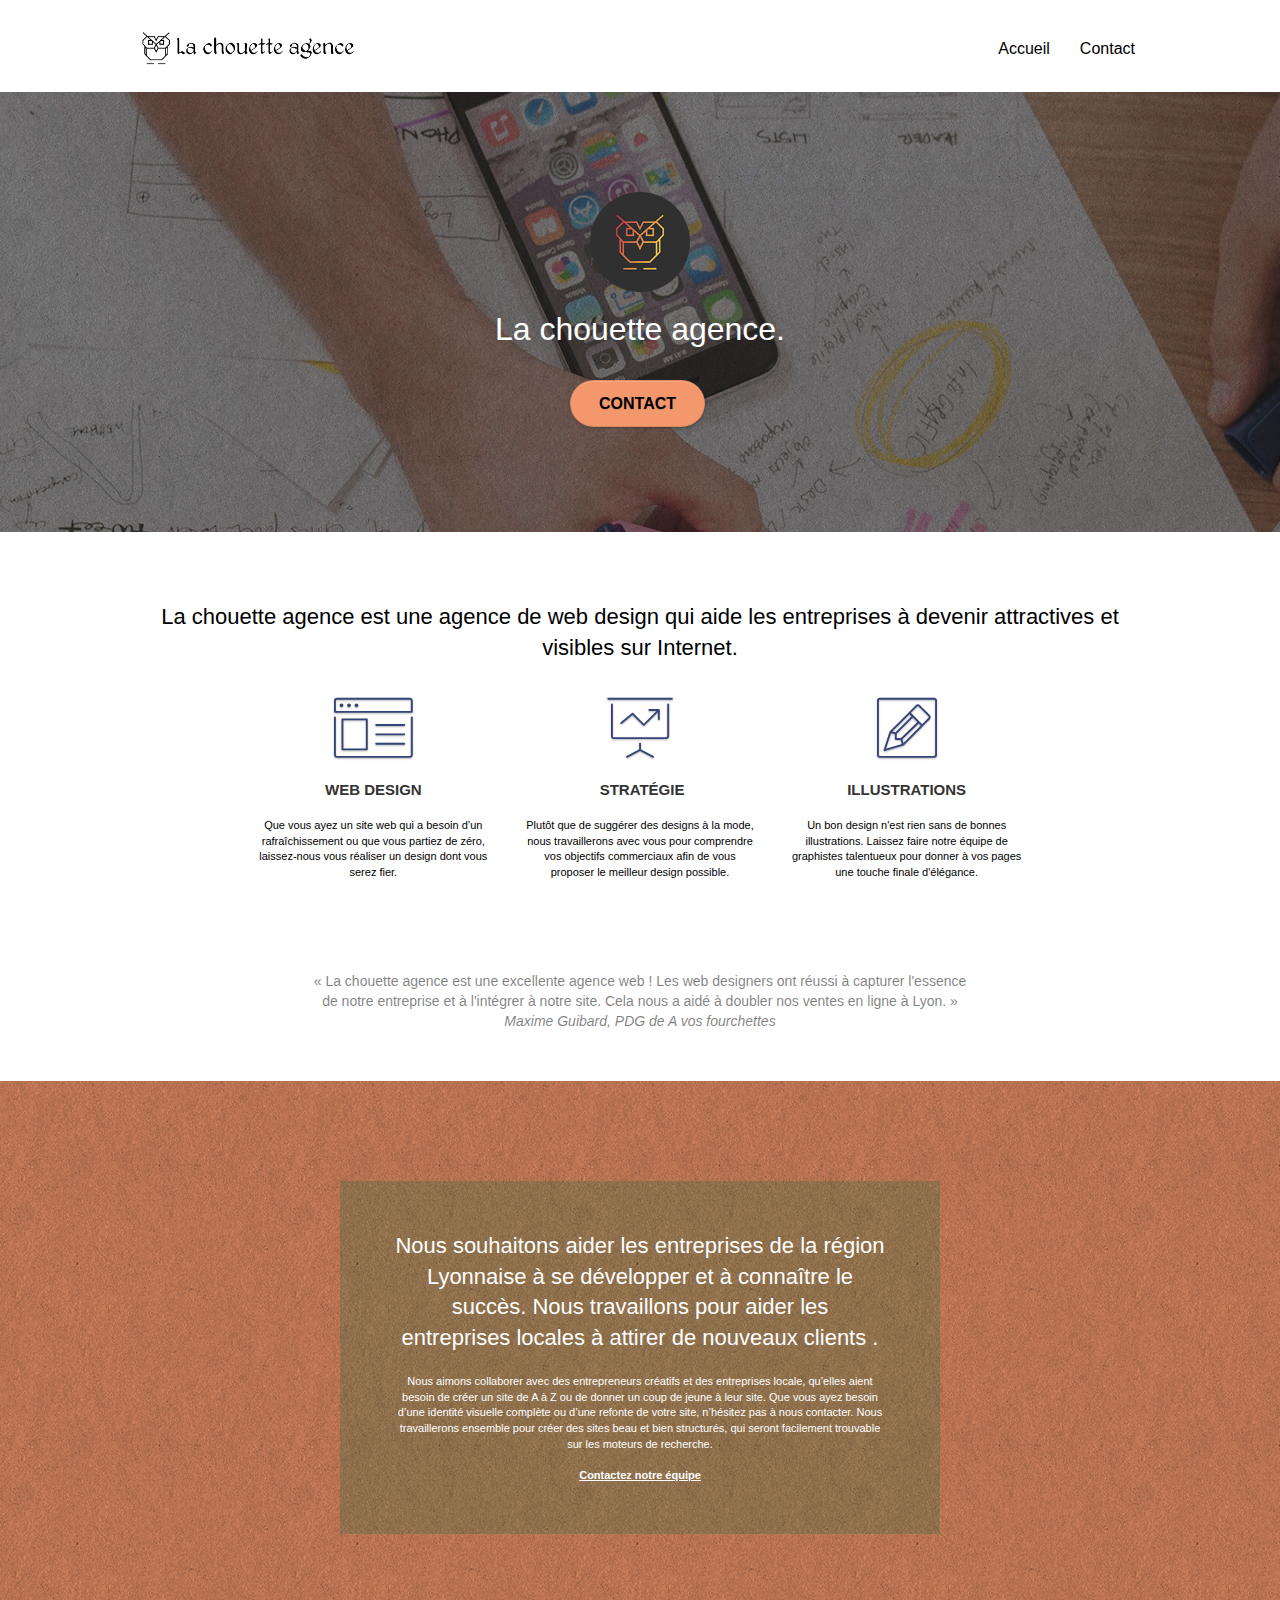
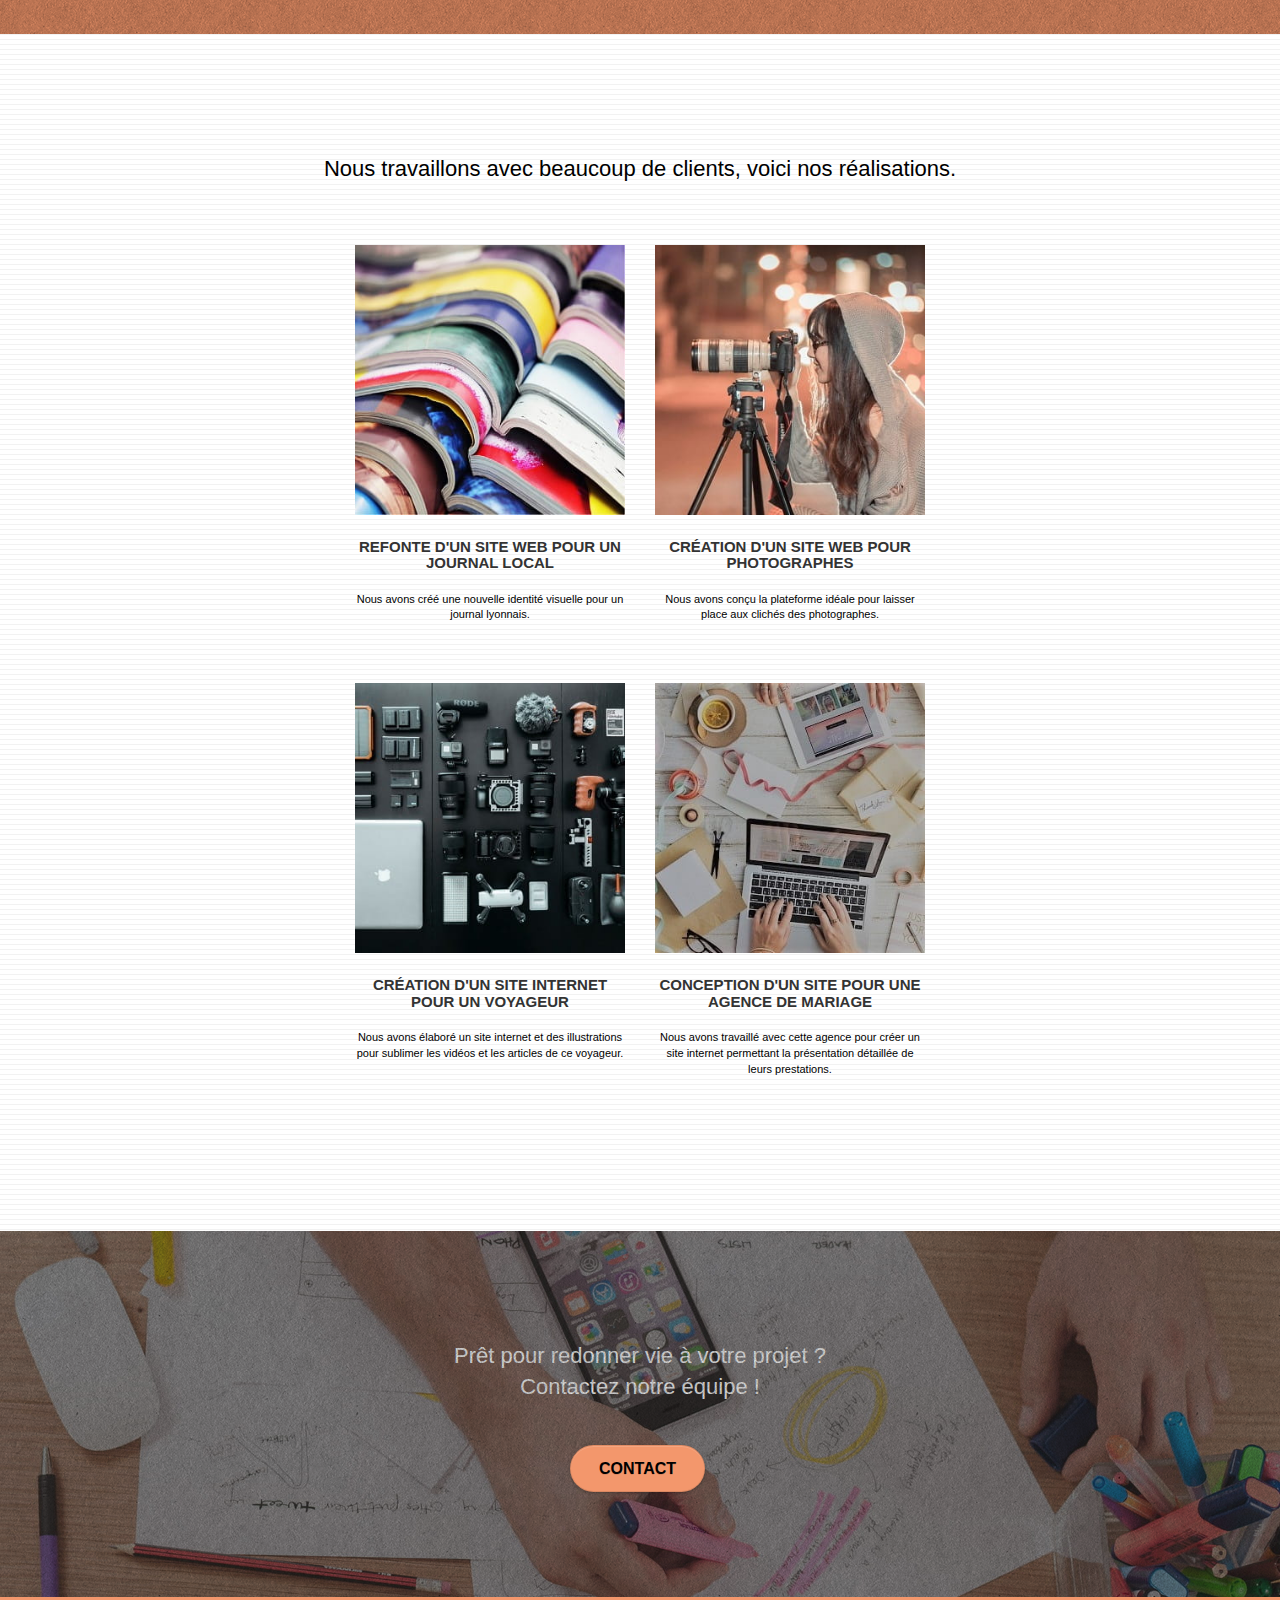
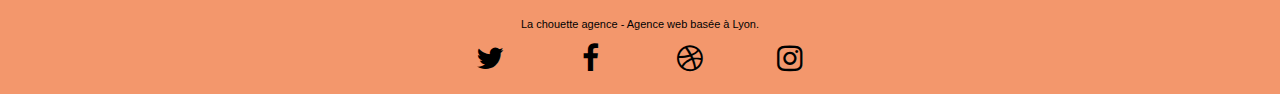
<file: index.html>
<!doctype html>
<html lang="fr">
<head>
    <meta charset="utf-8">
    <meta name="description" content="La chouette agence est une agence web design, basée à Lyon, qui aide les entreprises à devenir attractives et visibles sur Internet.">
    <meta name="viewport" content="width=device-width, initial-scale=1.0, viewport-fit=cover">
    <link rel="shortcut icon" type="image/png" href="favicon.jpg">
    
	<link rel="stylesheet" type="text/css" href="./css/bootstrap.css">
	<link rel="stylesheet" href="https://cdnjs.cloudflare.com/ajax/libs/font-awesome/4.7.0/css/font-awesome.min.css">
	<link rel="stylesheet" type="text/css" href="./css/et-line.css">
	<link rel="stylesheet" type="text/css" href="style.css"> 
	
	<script src="https://cdnjs.cloudflare.com/ajax/libs/jquery/2.1.0/jquery.min.js" integrity="sha512-qp27nuUylUgwBZJHsmm3W7klwuM5gke4prTvPok3X5zi50y3Mo8cgpeXegWWrdfuXyF2UdLWK/WCb5Mv7CKHcA==" crossorigin="anonymous" referrerpolicy="no-referrer"></script>
	<script src="https://maxcdn.bootstrapcdn.com/bootstrap/3.3.5/js/bootstrap.min.js"></script>
	<script src="./js/blocs-min.js" defer></script>

    <title>La chouette agence</title>

    
<!-- Analytics -->
 
<!-- Analytics END -->
    
</head>
<body>
<!-- Principal conteneur -->
<div class="page-container">
    
<!-- bloc-0 -->
<header class="bloc bgc-white l-bloc " id="bloc-0" role="banner">
	<div class="container bloc-sm">
		<nav class="navbar row" role="navigation">
			<div class="navbar-header">
				<a class="navbar-brand" href="index.html"><img src="img/la-chouette-agence.png" alt="logo la Chouette entreprise webdesign Lyon" height="40" /></a>
				<button id="nav-toggle" type="button" class="ui-navbar-toggle navbar-toggle" data-toggle="collapse" data-target=".navbar-1">
					<span class="sr-only">Toggle navigation</span><span class="icon-bar"></span><span class="icon-bar"></span><span class="icon-bar"></span>
				</button>
			</div>
			<div class="collapse navbar-collapse navbar-1 special-dropdown-nav">
				<ul class="site-navigation nav navbar-nav">
					<li aria-current="page">
						<a href="index.html">Accueil</a>
					</li>
					<li>
						<a href="page2.html">Contact</a>
					</li>
				</ul>
			</div>
		</nav>
	</div>
</header>
<!-- bloc-0 END -->

<main role="main">
<!-- bloc-1-presentation -->
<section role="region" aria-label="presentation" class="bloc bgc-dark-slate-blue bg-banniere d-bloc bg-t-edge bloc-bg-texture texture-paper b-parallax" id="bloc-1-hero">
	<div class="container bloc-lg">
		<div class="row tight-width-whitespace">
			<div class="col-sm-12">
				<img src="img/logo.png" class="center-block image-resize-mode" width="100" alt="logo la Chouette agence webdesign Lyon" />
				<h1 class="text-center hero-bloc-text white ">
					La chouette agence.
				</h1>
				<div class="text-center">
					<a href="page2.html" role="button" class="btn btn-lg btn-clean btn-rd cta-hero btn-atomic-tangerine" id="cta-hero">Contact</a>
				</div>
			</div>
		</div>
	</div>
</section>
<!-- bloc-1-presentation END -->

<!-- bloc-2-services -->
<section role="region" aria-label="services" class="bloc bgc-white l-bloc" id="bloc-2-services">
	<div class="container bloc-md">
		<div class="row">
			<div class="col-sm-12 text-center">
				<h2>La chouette agence est une agence de web design qui aide les entreprises à devenir attractives et visibles sur Internet.</h2>
			</div>
		</div>
		<div class="row voffset-lg med-width-whitespace">
			<article class="col-sm-4">
				<div class="text-center">
					<span class="et-icon-browser sm-shadow icon-dark-slate-blue icons icon-lg"></span>
				</div>
				<h3 class="mg-md text-center">
					Web design
				</h3>
				<p class="text-center ">
					Que vous ayez un site web qui a besoin d&rsquo;un rafraîchissement ou que vous partiez de zéro, laissez-nous vous réaliser un design dont vous serez fier.
				</p>
			</article>
			<article class="col-sm-4">
				<div class="text-center">
					<span class="et-icon-presentation sm-shadow icon-dark-slate-blue icons icon-lg"></span>
				</div>
				<h3 class="mg-md text-center">
					&nbsp;Stratégie
				</h3>
				<p class="text-center ">
					Plutôt que de suggérer des designs à la mode, nous travaillerons avec vous pour comprendre vos objectifs commerciaux afin de vous proposer le meilleur design possible.<br>
				</p>
			</article>
			<article class="col-sm-4">
				<div class="text-center">
					<span class="et-icon-edit sm-shadow icon-dark-slate-blue icons icon-lg"></span>
				</div>
				<h3 class="mg-md text-center">
					Illustrations
				</h3>
				<p class="text-center ">
					Un bon design n'est rien sans de bonnes illustrations. Laissez faire notre équipe de graphistes talentueux pour donner à vos pages une touche finale d'élégance.
				</p>
			</article>
		</div>
		<div class="row voffset-lg voffset">
			<div class="col-xs-12 col-md-8 col-md-offset-2 text-center">
				<q>
					La chouette agence est une excellente agence web ! Les web designers ont réussi à capturer l'essence 
					de notre entreprise et à l'intégrer à notre site. Cela nous a aidé à doubler nos ventes en ligne à Lyon.
				</q>
				<cite>Maxime Guibard, PDG de A vos fourchettes</cite>
			</div>
		</div>
	</div>
</section>
<!-- bloc-2-services END -->

<!-- bloc-3-what-i-do -->
<section role="region" aria-label="activités" class="bloc tc-white bgc-atomic-tangerine bg-presentation d-bloc bloc-bg-texture texture-paper b-parallax" id="bloc-3-what-i-do"> <!--div remplacé par section-->
	<div class="container bloc-lg">
		<div class="row tight-width-whitespace black-background">
			<div class="col-sm-12">
				<h2 class="mg-md text-center white">
					Nous souhaitons aider les entreprises de la région Lyonnaise à se développer et à connaître le succès. Nous travaillons pour aider les entreprises locales à attirer de nouveaux clients .<br>
				</h2>
				<p class="text-center white">
					Nous aimons collaborer avec des entrepreneurs créatifs et des entreprises locale, qu’elles aient besoin de créer un site de A à Z ou de donner un coup de jeune à leur site. Que vous ayez besoin d’une identité visuelle complète ou d’une refonte de votre site, n’hésitez pas à nous contacter. Nous travaillerons ensemble pour créer des sites beau et bien structurés, qui seront facilement trouvable sur les moteurs de recherche. <br><br><a class="white bold-link" href="page2.html">Contactez notre équipe</a><br>
				</p>
			</div>
		</div>
	</div>
</section>
<!-- bloc-3-what-i-do END -->

<!-- bloc-4-portfolio -->
<section role="region" aria-label="portfolio" class="bloc bgc-white bg-lines-h2-bg bg-repeat l-bloc" id="bloc-4-portfolio"> <!--div remplacé par section-->
	<div class="container bloc-lg">
		<div class="row">
			<div class="col-sm-12 text-center">
				<h2>Nous travaillons avec beaucoup de clients, voici nos réalisations.</h2>
			</div>
		</div>
		<div class="row tight-width-whitespace portfolio-row">
			<article class="col-sm-6">
				<a href="#" data-lightbox="img/1.jpg" data-gallery-id="gallery-1" data-caption="Refonte d'un site web pour un journal local" data-frame="snapshot-lb"><img src="img/1.jpg" alt="refonte site web journal" class="img-responsive portfolio-thumb" /></a>
				<h3 class="mg-md text-center">
					Refonte d'un site web pour un journal local
				</h3>
				<p class="text-center">
					Nous avons créé une nouvelle identité visuelle pour un journal lyonnais.
				</p>
			</article>
			<article class="col-sm-6">
				<a href="#" data-lightbox="img/2.jpg" data-gallery-id="gallery-1" data-caption="Création d'un site web pour photographes" data-frame="snapshot-lb"><img src="img/2.jpg" class="img-responsive portfolio-thumb" alt="Création site web pour photographes" /></a>
				<h3 class="mg-md text-center">
					Création d'un site web pour photographes
				</h3>
				<p class="text-center">
					Nous avons conçu la plateforme idéale pour laisser place aux clichés des photographes.
				</p>
			</article>
		</div>
		<div class="row tight-width-whitespace portfolio-row">
			<article class="col-sm-6">
				<a href="#" data-lightbox="img/3.jpg" data-gallery-id="gallery-1" data-caption="Création d'un site internet pour un voyageur" data-frame="snapshot-lb"><img src="img/3.jpg" class="img-responsive portfolio-thumb" alt="Création site web pour voyageur"/></a>
				<h3 class="mg-md text-center">
					Création d'un site internet pour un voyageur
				</h3>
				<p class="text-center">
					Nous avons élaboré un site internet et des illustrations pour sublimer les vidéos et les articles de ce voyageur.
				</p>
			</article>
			<article class="col-sm-6">
				<a href="#" data-lightbox="img/4.jpg" data-gallery-id="gallery-1" data-caption="Conception d'un site pour une agence de mariage" data-frame="snapshot-lb"><img src="img/4.jpg" class="img-responsive portfolio-thumb" alt="Création site web pour agence de mariage" /></a>
				<h3 class="mg-md text-center">
					Conception d'un site pour une agence de mariage
				</h3>
				<p class="text-center">
					Nous avons travaillé avec cette agence pour créer un site internet permettant la présentation détaillée de leurs prestations.
				</p>
			</article>
		</div>
	</div>
</section>
<!-- bloc-4-portfolio END -->

<!-- bloc-5-cta -->
<section role="region" aria-label="contact" class="bloc bgc-dark-slate-blue bg-banniere d-bloc bloc-bg-texture texture-paper" id="bloc-5-cta">
	<div class="container bloc-lg">
		<div class="row">
			<h2 class="mg-md text-center white">
				Prêt pour redonner vie à votre projet ?<br>Contactez notre équipe !
			</h2>
			<div class="col-sm-12 text-center">
				<a href="page2.html" role=button class="btn btn-atomic-tangerine btn-clean btn-rd btn-lg cta-hero">Contact</a>
			</div>
		</div>
	</div>
</section>
<!-- bloc-5-cta END -->
</main>
<!-- Footer - bloc-8 -->
<footer role="contentinfo" class="bloc bgc-atomic-tangerine d-bloc" id="bloc-8">
	<div class="container bloc-sm">
		<div class="row">
			<div class="col-sm-12">
				<p class="text-center tc-white">
					La chouette agence - Agence web basée à Lyon.<br>
				</p>
				<div class="row row-no-gutters social">
					<div class="col-sm-3">
						<div class="text-center">
							<a class="social" href="https://twitter.com/"><span class="sr-only">Twitter</span><span class="fa fa-twitter icon-md"></span></a>
						</div>
					</div>
					<div class="col-sm-3">
						<div class="text-center">
							<a class="social" href="https://www.facebook.com/"><span class="fa fa-facebook icon-md"></span></a>
						</div>
					</div>
					<div class="col-sm-3">
						<div class="text-center">
							<a class="social" href="https://dribbble.com/"><span class="fa fa-dribbble icon-md"></span></a>
						</div>
					</div>
					<div class="col-sm-3">
						<div class="text-center">
							<a class="social" href="https://www.instagram.com/"><span class="fa fa-instagram icon-md"></span></a>
						</div>
					</div>
				</div>
			</div>
		</div>
	</div>
</footer>
<!-- Footer - bloc-8 END -->

</div>
<!-- Principal conteneur END -->
    

</body>
</html>
</file>
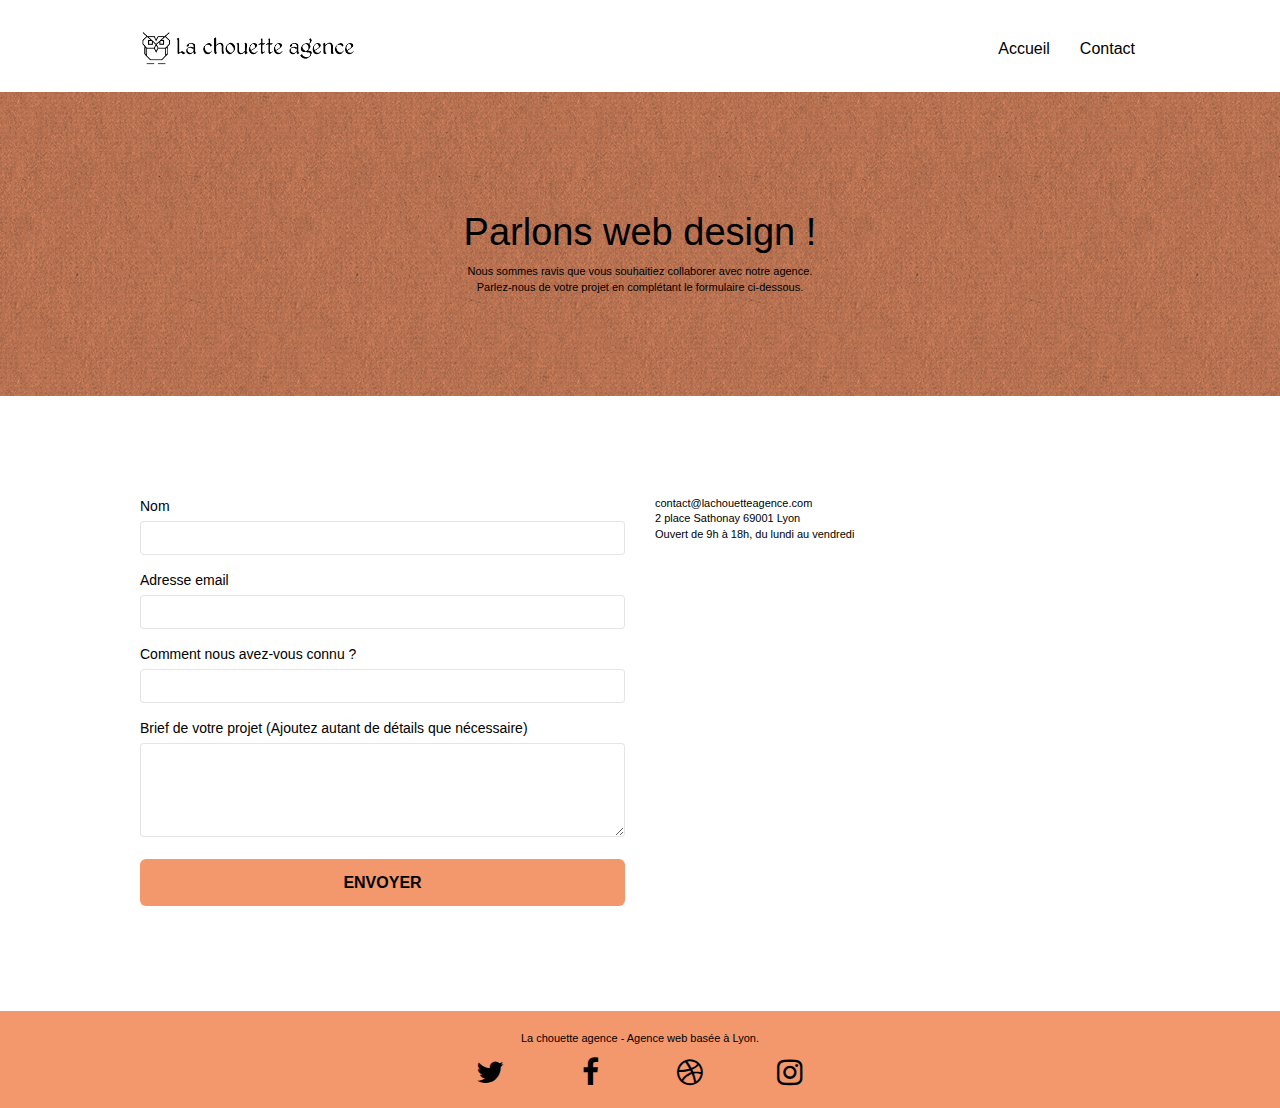
<file: page2.html>
<!doctype html>
<html lang="fr">
<head>
    <meta charset="utf-8">
    <meta name="description" content="La chouette agence est une agence web design, basée à Lyon, qui aide les entreprises à devenir attractives et visibles sur Internet."> <!--ajout description contenu-->
    <meta name="viewport" content="width=device-width, initial-scale=1.0, viewport-fit=cover">
    <link rel="shortcut icon" type="image/png" href="favicon.jpg">
    
	<link rel="stylesheet" href="https://maxcdn.bootstrapcdn.com/bootstrap/3.3.5/css/bootstrap.min.css">
	<link rel="stylesheet" href="https://cdnjs.cloudflare.com/ajax/libs/font-awesome/4.7.0/css/font-awesome.min.css">
	<link rel="stylesheet" type="text/css" href="style.css">
    

	<script src="https://cdnjs.cloudflare.com/ajax/libs/jquery/2.1.0/jquery.min.js" integrity="sha512-qp27nuUylUgwBZJHsmm3W7klwuM5gke4prTvPok3X5zi50y3Mo8cgpeXegWWrdfuXyF2UdLWK/WCb5Mv7CKHcA==" crossorigin="anonymous" referrerpolicy="no-referrer"></script>
	<script src="https://maxcdn.bootstrapcdn.com/bootstrap/3.3.5/js/bootstrap.min.js"></script>
	<script src="./js/blocs-min.js" defer></script>
	<script src="./js/jqBootstrapValidation-min.js" defer></script>
	<script src="./js/formHandler-min.js" defer></script>
    <title>Contact</title>

    
<!-- Analytics -->
 
<!-- Analytics END -->
    
</head>
<body>
<!-- Principal conteneur -->
<div class="page-container">
    
<!-- bloc-0 -->
<header role="banner" class="bloc bgc-white l-bloc " id="bloc-0">
	<div class="container bloc-sm">
		<nav role="navigation" class="navbar row">
			<div class="navbar-header">
				<a class="navbar-brand" href="index.html"><img src="img/la-chouette-agence.png" alt="logo la Chouette agence webdesign Lyon" height="40" /></a> <!--modif alt-->
				<button id="nav-toggle" type="button" class="ui-navbar-toggle navbar-toggle" data-toggle="collapse" data-target=".navbar-1">
					<span class="sr-only">Toggle navigation</span><span class="icon-bar"></span><span class="icon-bar"></span><span class="icon-bar"></span>
				</button>
			</div>
			<div class="collapse navbar-collapse navbar-1 special-dropdown-nav">
				<ul class="site-navigation nav navbar-nav">
					<li>
						<a href="index.html">Accueil</a>
					</li>
					<li aria-current="page">
						<a href="page2.html">Contact</a>
					</li>
				</ul>
			</div>
		</nav>
	</div>
</header>
<!-- bloc-0 END -->

<main role="main">
<!-- bloc-6 -->
<section role="region" aria-label="presentation" class="bloc bg-dots-bg bg-repeat bgc-atomic-tangerine d-bloc bloc-bg-texture texture-paper" id="bloc-6">
	<div class="container bloc-lg">
		<div class="row">
			<div class="col-sm-12">
				<h1 class="text-center hero-bloc-text tc-white">
					Parlons web design !
				</h1>
				<p class="text-center mg-lg tc-hite tight-width-whitespace">
					Nous sommes ravis que vous souhaitiez collaborer avec notre agence.<br>
					Parlez-nous de votre projet en complétant le formulaire ci-dessous.
				</p>
			</div>
		</div>
	</div>
</section>
<!-- bloc-6 END -->

<!-- bloc-7 -->
<section role="region" aria-label="formulaire de contact" class="bloc bgc-white l-bloc" id="bloc-7">
	<div class="container bloc-lg">
		<div class="row">
			<div class="col-sm-6">
				<form id="form_1" novalidate>
					<div class="form-group">
						<label for="name">
							Nom
						</label>
						<input id="name" class="form-control" required />
					</div>
					<div class="form-group">
						<label for="email">
							Adresse email
						</label>
						<input id="email" class="form-control" type="email" required />
					</div>
					<div class="form-group">
						<label for="input_504">
							Comment nous avez-vous connu ?
						</label>
						<input class="form-control" type="email" required id="input_504" />
					</div>
					<div class="form-group">
						<label for="message">
							Brief de votre projet (Ajoutez autant de détails que nécessaire)<br>
						</label><textarea id="message" class="form-control" rows="4" cols="50" required></textarea>
					</div> 
					<button class="bloc-button btn btn-lg btn-block cta-hero btn-atomic-tangerine" type="submit">
						Envoyer
					</button>
				</form>
			</div>
			<div class="col-sm-6">
				<p>
					<a href="mailto:contact@lachouetteagence.com">contact@lachouetteagence.com</a><br>2 place Sathonay 69001 Lyon<br>Ouvert de 9h à 18h, du lundi au vendredi<br>
				</p>
			</div>
		</div>
	</div>
</section>
<!-- bloc-7 END -->

<!-- ScrollToTop Button -->
<a class="bloc-button btn btn-d scrollToTop" onclick="scrollToTarget('1')"><span class="fa fa-chevron-up"></span></a>
<!-- ScrollToTop Button END-->
</main>

<!-- Footer - bloc-8 -->
<footer role="contentinfo" class="bloc bgc-atomic-tangerine d-bloc" id="bloc-8">
	<div class="container bloc-sm">
		<div class="row">
			<div class="col-sm-12">
				<p class="text-center tc-white">
					La chouette agence - Agence web basée à Lyon.<br>
				</p>
				<div class="row row-no-gutters social">
					<div class="col-sm-3">
						<div class="text-center">
							<a class="social" href="https://twitter.com/"><span class="fa fa-twitter icon-md"></span></a>
						</div>
					</div>
					<div class="col-sm-3">
						<div class="text-center">
							<a class="social" href="https://www.facebook.com/"><span class="fa fa-facebook icon-md"></span></a>
						</div>
					</div>
					<div class="col-sm-3">
						<div class="text-center">
							<a class="social" href="https://dribbble.com/"><span class="fa fa-dribbble icon-md"></span></a>
						</div>
					</div>
					<div class="col-sm-3">
						<div class="text-center">
							<a class="social" href="https://www.instagram.com/"><span class="fa fa-instagram icon-md"></span></a>
						</div>
					</div>
				</div>
			</div>
		</div>
	</div>
</footer>
<!-- Footer - bloc-8 END -->

</div>
<!-- Principal conteneur END -->
    

</body>
</html>
</file>
<file: css/et-line.css>
@font-face {
    font-family: et-line;
    src: url(../fonts/et-line.eot);
    src: url(../fonts/et-line.eot?#iefix) format('embedded-opentype'), url(../fonts/et-line.woff) format('woff'), url(../fonts/et-line.ttf) format('truetype'), url(../fonts/et-line.svg#et-line) format('svg');
    font-weight: 400;
    font-style: normal
}

.et-icon-adjustments,
.et-icon-alarmclock,
.et-icon-anchor,
.et-icon-aperture,
.et-icon-attachment,
.et-icon-bargraph,
.et-icon-basket,
.et-icon-beaker,
.et-icon-bike,
.et-icon-book-open,
.et-icon-briefcase,
.et-icon-browser,
.et-icon-calendar,
.et-icon-camera,
.et-icon-caution,
.et-icon-chat,
.et-icon-circle-compass,
.et-icon-clipboard,
.et-icon-clock,
.et-icon-cloud,
.et-icon-compass,
.et-icon-desktop,
.et-icon-dial,
.et-icon-document,
.et-icon-documents,
.et-icon-download,
.et-icon-dribbble,
.et-icon-edit,
.et-icon-envelope,
.et-icon-expand,
.et-icon-facebook,
.et-icon-flag,
.et-icon-focus,
.et-icon-gears,
.et-icon-genius,
.et-icon-gift,
.et-icon-global,
.et-icon-globe,
.et-icon-googleplus,
.et-icon-grid,
.et-icon-happy,
.et-icon-hazardous,
.et-icon-heart,
.et-icon-hotairballoon,
.et-icon-hourglass,
.et-icon-key,
.et-icon-laptop,
.et-icon-layers,
.et-icon-lifesaver,
.et-icon-lightbulb,
.et-icon-linegraph,
.et-icon-linkedin,
.et-icon-lock,
.et-icon-magnifying-glass,
.et-icon-map,
.et-icon-map-pin,
.et-icon-megaphone,
.et-icon-mic,
.et-icon-mobile,
.et-icon-newspaper,
.et-icon-notebook,
.et-icon-paintbrush,
.et-icon-paperclip,
.et-icon-pencil,
.et-icon-phone,
.et-icon-picture,
.et-icon-pictures,
.et-icon-piechart,
.et-icon-presentation,
.et-icon-pricetags,
.et-icon-printer,
.et-icon-profile-female,
.et-icon-profile-male,
.et-icon-puzzle,
.et-icon-quote,
.et-icon-recycle,
.et-icon-refresh,
.et-icon-ribbon,
.et-icon-rss,
.et-icon-sad,
.et-icon-scissors,
.et-icon-scope,
.et-icon-search,
.et-icon-shield,
.et-icon-speedometer,
.et-icon-strategy,
.et-icon-streetsign,
.et-icon-tablet,
.et-icon-target,
.et-icon-telescope,
.et-icon-toolbox,
.et-icon-tools,
.et-icon-tools-2,
.et-icon-trophy,
.et-icon-tumblr,
.et-icon-twitter,
.et-icon-upload,
.et-icon-video,
.et-icon-wallet,
.et-icon-wine {
    font-family: et-line;
    speak: none;
    font-style: normal;
    font-weight: 400;
    font-variant: normal;
    text-transform: none;
    line-height: 1;
    -webkit-font-smoothing: antialiased;
    -moz-osx-font-smoothing: grayscale;
    display: inline-block
}

.et-icon-mobile:before {
    content: "\e000"
}

.et-icon-laptop:before {
    content: "\e001"
}

.et-icon-desktop:before {
    content: "\e002"
}

.et-icon-tablet:before {
    content: "\e003"
}

.et-icon-phone:before {
    content: "\e004"
}

.et-icon-document:before {
    content: "\e005"
}

.et-icon-documents:before {
    content: "\e006"
}

.et-icon-search:before {
    content: "\e007"
}

.et-icon-clipboard:before {
    content: "\e008"
}

.et-icon-newspaper:before {
    content: "\e009"
}

.et-icon-notebook:before {
    content: "\e00a"
}

.et-icon-book-open:before {
    content: "\e00b"
}

.et-icon-browser:before {
    content: "\e00c"
}

.et-icon-calendar:before {
    content: "\e00d"
}

.et-icon-presentation:before {
    content: "\e00e"
}

.et-icon-picture:before {
    content: "\e00f"
}

.et-icon-pictures:before {
    content: "\e010"
}

.et-icon-video:before {
    content: "\e011"
}

.et-icon-camera:before {
    content: "\e012"
}

.et-icon-printer:before {
    content: "\e013"
}

.et-icon-toolbox:before {
    content: "\e014"
}

.et-icon-briefcase:before {
    content: "\e015"
}

.et-icon-wallet:before {
    content: "\e016"
}

.et-icon-gift:before {
    content: "\e017"
}

.et-icon-bargraph:before {
    content: "\e018"
}

.et-icon-grid:before {
    content: "\e019"
}

.et-icon-expand:before {
    content: "\e01a"
}

.et-icon-focus:before {
    content: "\e01b"
}

.et-icon-edit:before {
    content: "\e01c"
}

.et-icon-adjustments:before {
    content: "\e01d"
}

.et-icon-ribbon:before {
    content: "\e01e"
}

.et-icon-hourglass:before {
    content: "\e01f"
}

.et-icon-lock:before {
    content: "\e020"
}

.et-icon-megaphone:before {
    content: "\e021"
}

.et-icon-shield:before {
    content: "\e022"
}

.et-icon-trophy:before {
    content: "\e023"
}

.et-icon-flag:before {
    content: "\e024"
}

.et-icon-map:before {
    content: "\e025"
}

.et-icon-puzzle:before {
    content: "\e026"
}

.et-icon-basket:before {
    content: "\e027"
}

.et-icon-envelope:before {
    content: "\e028"
}

.et-icon-streetsign:before {
    content: "\e029"
}

.et-icon-telescope:before {
    content: "\e02a"
}

.et-icon-gears:before {
    content: "\e02b"
}

.et-icon-key:before {
    content: "\e02c"
}

.et-icon-paperclip:before {
    content: "\e02d"
}

.et-icon-attachment:before {
    content: "\e02e"
}

.et-icon-pricetags:before {
    content: "\e02f"
}

.et-icon-lightbulb:before {
    content: "\e030"
}

.et-icon-layers:before {
    content: "\e031"
}

.et-icon-pencil:before {
    content: "\e032"
}

.et-icon-tools:before {
    content: "\e033"
}

.et-icon-tools-2:before {
    content: "\e034"
}

.et-icon-scissors:before {
    content: "\e035"
}

.et-icon-paintbrush:before {
    content: "\e036"
}

.et-icon-magnifying-glass:before {
    content: "\e037"
}

.et-icon-circle-compass:before {
    content: "\e038"
}

.et-icon-linegraph:before {
    content: "\e039"
}

.et-icon-mic:before {
    content: "\e03a"
}

.et-icon-strategy:before {
    content: "\e03b"
}

.et-icon-beaker:before {
    content: "\e03c"
}

.et-icon-caution:before {
    content: "\e03d"
}

.et-icon-recycle:before {
    content: "\e03e"
}

.et-icon-anchor:before {
    content: "\e03f"
}

.et-icon-profile-male:before {
    content: "\e040"
}

.et-icon-profile-female:before {
    content: "\e041"
}

.et-icon-bike:before {
    content: "\e042"
}

.et-icon-wine:before {
    content: "\e043"
}

.et-icon-hotairballoon:before {
    content: "\e044"
}

.et-icon-globe:before {
    content: "\e045"
}

.et-icon-genius:before {
    content: "\e046"
}

.et-icon-map-pin:before {
    content: "\e047"
}

.et-icon-dial:before {
    content: "\e048"
}

.et-icon-chat:before {
    content: "\e049"
}

.et-icon-heart:before {
    content: "\e04a"
}

.et-icon-cloud:before {
    content: "\e04b"
}

.et-icon-upload:before {
    content: "\e04c"
}

.et-icon-download:before {
    content: "\e04d"
}

.et-icon-target:before {
    content: "\e04e"
}

.et-icon-hazardous:before {
    content: "\e04f"
}

.et-icon-piechart:before {
    content: "\e050"
}

.et-icon-speedometer:before {
    content: "\e051"
}

.et-icon-global:before {
    content: "\e052"
}

.et-icon-compass:before {
    content: "\e053"
}

.et-icon-lifesaver:before {
    content: "\e054"
}

.et-icon-clock:before {
    content: "\e055"
}

.et-icon-aperture:before {
    content: "\e056"
}

.et-icon-quote:before {
    content: "\e057"
}

.et-icon-scope:before {
    content: "\e058"
}

.et-icon-alarmclock:before {
    content: "\e059"
}

.et-icon-refresh:before {
    content: "\e05a"
}

.et-icon-happy:before {
    content: "\e05b"
}

.et-icon-sad:before {
    content: "\e05c"
}

.et-icon-facebook:before {
    content: "\e05d"
}

.et-icon-twitter:before {
    content: "\e05e"
}

.et-icon-googleplus:before {
    content: "\e05f"
}

.et-icon-rss:before {
    content: "\e060"
}

.et-icon-tumblr:before {
    content: "\e061"
}

.et-icon-linkedin:before {
    content: "\e062"
}

.et-icon-dribbble:before {
    content: "\e063"
}
</file>
<file: style.css>
body {
    margin: 0;
    padding: 0;
    background: #FFF;
    overflow-x: hidden;
    -webkit-font-smoothing: antialiased;
    -moz-osx-font-smoothing: grayscale;
}

a,
button {
    transition: all .3s ease-in-out;
    outline: none!important;
}

a:hover {
    text-decoration: none;
    cursor: pointer;
}

#page-loading-blocs-notifaction {
    position: fixed;
    top: 0;
    bottom: 0;
    width: 100%;
    z-index: 100000;
    background: #FFFFFF url("img/pageload-spinner.gif") no-repeat center center;
}

.bloc {
    width: 100%;
    clear: both;
    background: 50% 50% no-repeat;
    padding: 0 50px;
    -webkit-background-size: cover;
    -moz-background-size: cover;
    -o-background-size: cover;
    background-size: cover;
    position: relative;
}

.bloc .container {
    padding-left: 0;
    padding-right: 0;
}

.bloc-lg {
    padding: 100px 50px;
}

.bloc-md {
    padding: 50px;
}

.bloc-sm {
    padding: 20px 50px;
}

.bg-center,
.bg-l-edge,
.bg-r-edge,
.bg-t-edge,
.bg-b-edge,
.bg-tl-edge,
.bg-bl-edge,
.bg-tr-edge,
.bg-br-edge,
.bg-repeat {
    -webkit-background-size: auto!important;
    -moz-background-size: auto!important;
    -o-background-size: auto!important;
    background-size: auto!important;
}

.bg-repeat {
    background: repeat;
}

.bg-t-edge {
    background: top no-repeat;
}

.bloc-bg-texture::before {
    content: "";
    background-size: 2px 2px;
    position: absolute;
    top: 0;
    bottom: 0;
    left: 0;
    right: 0;
}

.texture-paper::before {
    background: url("img/texture-paper.png");
    background-size: 280px 280px;
}

.b-parallax {
    background-attachment: fixed;
}

.d-bloc {
    color: rgba(0, 0, 0, .7);
}

.d-bloc button:hover {
    color: rgba(255, 255, 255, .9);
}

.d-bloc .icon-round,
.d-bloc .icon-square,
.d-bloc .icon-rounded,
.d-bloc .icon-semi-rounded-a,
.d-bloc .icon-semi-rounded-b {
    border-color: rgba(255, 255, 255, .9);
}

.d-bloc .divider-h span {
    border-color: rgba(255, 255, 255, .2);
}

.d-bloc .a-btn,
.d-bloc .navbar a,
.d-bloc .navbar-brand,
.d-bloc a .icon-sm,
.d-bloc a .icon-md,
.d-bloc a .icon-lg,
.d-bloc a .icon-xl,
.d-bloc h1 a,
.d-bloc h2 a,
.d-bloc h3 a,
.d-bloc h4 a,
.d-bloc h5 a,
.d-bloc h6 a,
.d-bloc p a {
    color: #000000;
}

.d-bloc .a-btn:hover,
.d-bloc .navbar a:hover,
.d-bloc .navbar-brand:hover,
.d-bloc a:hover .icon-sm,
.d-bloc a:hover .icon-md,
.d-bloc a:hover .icon-lg,
.d-bloc a:hover .icon-xl,
.d-bloc h1 a:hover,
.d-bloc h2 a:hover,
.d-bloc h3 a:hover,
.d-bloc h4 a:hover,
.d-bloc h5 a:hover,
.d-bloc h6 a:hover,
.d-bloc p a:hover {
    color: rgba(255, 255, 255, 1);
}

.d-bloc .navbar-toggle .icon-bar {
    background: rgba(255, 255, 255, 1);
}

.d-bloc .btn-wire,
.d-bloc .btn-wire:hover {
    color: rgba(255, 255, 255, 1);
    border-color: rgba(255, 255, 255, 1);
}

.d-bloc .panel {
    color: rgba(0, 0, 0, .5);
}

.d-bloc .panel button:hover {
    color: rgba(0, 0, 0, .7);
}

.d-bloc .panel icon {
    border-color: rgba(0, 0, 0, .7);
}

.d-bloc .panel .divider-h span {
    border-color: rgba(0, 0, 0, .1);
}

.d-bloc .panel .a-btn {
    color: rgba(0, 0, 0, .6);
}

.d-bloc .panel .a-btn:hover {
    color: rgba(0, 0, 0, 1);
}

.d-bloc .panel .btn-wire,
.d-bloc .panel .btn-wire:hover {
    color: rgba(0, 0, 0, .7);
    border-color: rgba(0, 0, 0, .3);
}

.d-bloc .panel,
.l-bloc {
    color: rgba(0, 0, 0, .5);
}

.d-bloc .panel button:hover,
.l-bloc button:hover {
    color: rgba(0, 0, 0, .7);
}

.l-bloc .icon-round,
.l-bloc .icon-square,
.l-bloc .icon-rounded,
.l-bloc .icon-semi-rounded-a,
.l-bloc .icon-semi-rounded-b {
    border-color: rgba(0, 0, 0, .7);
}

.d-bloc .panel .divider-h span,
.l-bloc .divider-h span {
    border-color: rgba(0, 0, 0, .1);
}

.d-bloc .panel .a-btn,
.l-bloc .a-btn,
.l-bloc .navbar a,
.l-bloc .navbar-brand,
.l-bloc a .icon-sm,
.l-bloc a .icon-md,
.l-bloc a .icon-lg,
.l-bloc a .icon-xl,
.l-bloc h1 a,
.l-bloc h2 a,
.l-bloc h3 a,
.l-bloc h4 a,
.l-bloc h5 a,
.l-bloc h6 a,
.l-bloc p a {
    color: rgba(0, 0, 0, .6);
}

.d-bloc .panel .a-btn:hover,
.l-bloc .a-btn:hover,
.l-bloc .navbar a:hover,
.l-bloc .navbar-brand:hover,
.l-bloc a:hover .icon-sm,
.l-bloc a:hover .icon-md,
.l-bloc a:hover .icon-lg,
.l-bloc a:hover .icon-xl,
.l-bloc h1 a:hover,
.l-bloc h2 a:hover,
.l-bloc h3 a:hover,
.l-bloc h4 a:hover,
.l-bloc h5 a:hover,
.l-bloc h6 a:hover,
.l-bloc p a:hover {
    color: rgba(0, 0, 0, 1);
}

.l-bloc .navbar-toggle .icon-bar {
    color: rgba(0, 0, 0, .6);
}

.d-bloc .panel .btn-wire,
.d-bloc .panel .btn-wire:hover,
.l-bloc .btn-wire,
.l-bloc .btn-wire:hover {
    color: rgba(0, 0, 0, .7);
    border-color: rgba(0, 0, 0, .3);
}

.voffset {
    margin-top: 30px;
}

.voffset-lg {
    margin-top: 80px;
}

.row-no-gutters {
    margin-right: 0;
    margin-left: 0;
}

.row.row-no-gutters > [class^="col-"],
.row.row-no-gutters > [class*=" col-"] {
    padding-right: 0;
    padding-left: 0;
}

#bloc-1-hero h1 {
    font-size: 32px;
}

.navbar {
    margin-bottom: 0;
    z-index: 1;
}

.navbar-brand {
    height: auto;
    padding: 3px 15px;
    font-size: 25px;
    font-weight: normal;
    font-weight: 600;
    line-height: 44px;
}

.navbar-brand img {
    max-height: 200px;
    margin: 0 5px 0 0;
    display: inline;
}

.navbar-brand img[src$=svg] {
    min-width: 100px;
}

.nav-center .navbar-brand img {
    margin: 0;
}

.navbar .nav {
    padding-top: 2px;
    margin-right: -16px;
    float: right;
    z-index: 1;
}

.nav > li {
    float: left;
    margin-top: 4px;
    font-size: 16px;
}

.navbar-nav .open .dropdown-menu > li > a {
    text-align: inherit;
}

.nav > li a:hover,
.nav > li a:focus {
    background: transparent;
}

.navbar-toggle {
    margin: 10px 10px 0 0;
    border: 0px;
}

.navbar-toggle:hover {
    background: transparent!important;
}

.navbar-toggle .icon-bar {
    background-color: rgba(0, 0, 0, .5);
    width: 26px;
}

.nav-invert .navbar .nav {
    float: left;
}

.nav-invert .navbar-header,
.nav-invert .navbar-brand {
    float: right;
    position: relative;
    z-index: 2;
}

@media (min-width: 768px) {
    .site-navigation {
        position: absolute;
        top: 50%;
        right: 20px;
        transform: translate(0, -50%);
        -webkit-transform: translateY(-50%);
    }
    .nav > li .dropdown-menu a,
    .nav > li .dropdown-menu a:hover {
        color: #484848;
    }
    .nav-invert .site-navigation {
        left: 0;
        right: 0;
    }
    .nav-center {
        text-align: center;
    }
    .nav-center .navbar-header {
        width: 100%;
    }
    .nav-center .navbar-header,
    .nav-center .navbar-brand,
    .nav-center .nav > li {
        float: none;
        display: inline-block;
    }
    .nav-center .site-navigation {
        position: relative;
        width: 100%;
        right: 0;
        margin-right: 0px;
        margin-top: 20px;
    }
    .nav-center.mini-nav .navbar-toggle {
        float: none;
        margin: 10px auto 0;
    }
}

.nav > li > .dropdown a {
    background: none!important;
    display: block;
    padding: 14px 15px;
}

nav .caret {
    margin: 0 5px;
}

.dropdown-menu .dropdown-menu {
    top: -8px;
    left: 100%;
}

.dropdown-menu .dropmenu-flow-right {
    top: 100%;
    left: 0;
    margin-left: -1px;
    border-top-left-radius: 0;
    border-top-right-radius: 0;
}

.dropdown-menu .dropdown span {
    border: 4px solid black;
    border-top-color: transparent;
    border-right-color: transparent;
    border-bottom-color: transparent;
    margin: 6px -5px 0 0!important;
    float: right;
}

.mg-md {
    margin-top: 10px;
    margin-bottom: 20px;
}

.mg-lg {
    margin-top: 10px;
    margin-bottom: 40px;
}

.btn {
    margin: 0 5px 5px 0;
}

.btn.pull-right {
    margin: 0 0 5px 5px;
}

.btn-d,
.btn-d:hover,
.btn-d:focus {
    color: #FFF;
    background: rgba(0, 0, 0, .3);
}

button {
    outline: none!important;
}

.btn-rd {
    border-radius: 40px;
}

.btn-clean {
    border: 1px solid rgba(0, 0, 0, .08);
    border-bottom-color: rgba(0, 0, 0, .1);
    text-shadow: 0 1px 0 rgba(0, 0, 1, .1);
    box-shadow: 0 1px 3px rgba(0, 0, 1, .25), inset 0 1px 0 0 rgba(255, 255, 255, .15);
}

.icon-md {
    font-size: 30px!important;
}

.icon-lg {
    font-size: 60px!important;
}

.sm-shadow {
    text-shadow: 0 1px 2px rgba(0, 0, 0, .3);
}

.panel-sq,
.panel-sq .panel-heading,
.panel-sq .panel-footer {
    border-radius: 0;
}

.panel-rd {
    border-radius: 30px;
}

.panel-rd .panel-heading {
    border-radius: 29px 29px 0 0;
}

.panel-rd .panel-footer {
    border-radius: 0 0 29px 29px;
}

.form-control {
    border-color: rgba(0, 0, 0, .1);
    box-shadow: none;
}

.scrollToTop {
    width: 40px;
    height: 40px;
    position: fixed;
    bottom: 20px;
    right: 20px;
    opacity: 0;
    z-index: 500;
    transition: all .3s ease-in-out;
}

.scrollToTop span {
    margin-top: 6px;
}

.showScrollTop {
    font-size: 14px;
    opacity: 1;
}

a[data-lightbox] {
    position: relative;
    display: block;
    text-align: center;
}

a[data-lightbox]:hover::before {
    content: "+";
    font-family: "HelveticaNeue-Light", "Helvetica Neue Light", "Helvetica Neue", Helvetica, Arial;
    font-size: 32px;
    width: 50px;
    height: 50px;
    margin-left: -25px;
    border-radius: 50%;
    background: rgba(0, 0, 0, .6);
    color: #FFF;
    font-weight: 100;
    z-index: 1;
    position: absolute;
    top: 50%;
    transform: translateY(-50%);
    -webkit-transform: translateY(-50%);
}

a[data-lightbox]:hover img {
    opacity: 0.6;
    -webkit-animation-fill-mode: none;
    animation-fill-mode: none;
}

#lightbox-modal {
    display: flex;
    align-items: center;
}

#lightbox-modal .modal-dialog {
    width: 90%;
    max-width: 900px;
    margin: 0 auto 0;
}

#lightbox-modal .modal-dialog img {
    max-height: 90vh;
    margin: 0 auto;
}

.lightbox-caption {
    padding: 20px;
    color: #FFF;
    background: rgba(0, 0, 0, .5);
    position: absolute;
    left: 15px;
    right: 15px;
    bottom: 5px;
}

.close-lightbox {
    color: #FFF;
    font-size: 30px;
    position: absolute;
    top: 20px;
    right: 20px;
    z-index: 20;
    background: rgba(0, 0, 0, .5);
    border: none;
    line-height: 30px;
    padding: 0 9px 5px;
    opacity: 0.3;
}

.close-lightbox:hover,
.next-lightbox:hover,
.prev-lightbox:hover {
    opacity: 1.0;
    color: #FFF;
}

.next-lightbox,
.prev-lightbox {
    font-size: 20px;
    color: rgba(255, 255, 255, .9);
    background: rgba(0, 0, 0, .5);
    transition: all .2s ease-in-out;
    position: absolute;
    top: 45%;
    z-index: 1;
    opacity: 0.4;
}

.next-lightbox {
    padding: 6px 8px 1px 13px;
    right: 25px;
}

.prev-lightbox {
    padding: 6px 13px 1px 10px;
    left: 25px;
}

.snapshot-lb .modal-body {
    padding-bottom: 45px;
}

.snapshot-lb .lightbox-caption {
    padding: 0;
    color: rgba(0, 0, 0, .5);
    background: none;
}

h1,
h2,
h3,
h4,
h5,
h6,
p,
label,
.btn,
a {
    font-family: "helvetica";
    font-weight: 400;
    color: #000000!important;
}

.container {
    max-width: 1000px;
}

.hero-bloc-text {
    font-size: 38px;
}

.hero-bloc-text-sub {
    font-size: 36px;
}

.statement-bloc-text {
    line-height: 26px;
    font-style: italic;
    font-size: 20px;
    text-align: center;
    font-weight: lighter;
    max-width: 520px;
    margin: auto auto auto auto;
}

p {
    font-size: 11px;
}

.tight-width-whitespace {
    max-width: 600px;
    margin: auto auto auto auto;
}

.h1 {
    font-size: 20px;
    font-family: "Open Sans";
}

.cta-hero {
    margin-top: 22px;
    color: #FFFFFF!important;
    text-transform: uppercase;
    padding: 12px 28px 12px 28px;
    font-size: 16px;
    font-weight: 700;
}

.social {
    max-width: 400px;
    margin: auto auto auto auto;
}

h2 {
    font-size: 22px;
    line-height: 1.4em;
}

h3 {
    font-size: 15px;
    text-transform: uppercase;
    font-weight: 700;
    color: #333333!important;
}

.med-width-whitespace {
    max-width: 800px;
    margin: auto auto auto auto;
    box-shadow: 0px 0px 0px #000000;
}

h1 {
    color: #333333!important;
}

h4 {
    color: #333333!important;
}

.icons {
    margin-bottom: 14px;
    margin-top: 24px;
}

.white {
    color: #FFFFFF!important;
}

.portfolio-thumb {
    margin-bottom: 24px;
}

.portfolio-row {
    margin-bottom: 44px;
    margin-top: 50px;
}

.avatar {
    box-shadow: 0px 4px 9px rgba(0, 0, 0, 0.3);
}

.black-background {
    background-color: rgba(165, 147, 99, 0.7);
    padding: 40px 40px 40px 40px;
}

.bold-link {
    font-weight: 900;
    text-decoration: underline!important;
}

.bgc-white {
    background-color: #FFFFFF;
}

.bgc-dark-slate-blue {
    background-color: #364577;
}

.bgc-atomic-tangerine {
    background-color: #F3976C;
}

.tc-white {
    color: #000000!important;
}

.btn-atomic-tangerine {
    background: #F3976C;
    color: #000000!important;
}

.btn-atomic-tangerine:hover {
    background: #c27956!important;
    color: #000000!important;
}

.ltc-white {
    color: #FFFFFF!important;
}

.ltc-white:hover {
    color: #cccccc!important;
}

.ltc-atomic-tangerine {
    color: #F3976C!important;
}

.ltc-atomic-tangerine:hover {
    color: #c27956!important;
}

.icon-dark-slate-blue {
    color: #364577!important;
    border-color: #364577!important;
}

.bg-dots-bg {
    background-image: url("img/dots-bg.png");
}

.bg-lines-h2-bg {
    background-image: url("img/lines-h2-bg.png");
}

.bg-banniere {
    background-image: url("img/la-chouette-agence-banniere.jpg");
}

.bg-presentation {
    background-image: url("img/image-de-presentation.jpg");
}

@media (max-width: 1024px) {
    .bloc {
        padding-left: 20px;
        padding-right: 20px;
    }
    .bloc.full-width-bloc,
    .bloc-tile-2.full-width-bloc .container,
    .bloc-tile-3.full-width-bloc .container,
    .bloc-tile-4.full-width-bloc .container {
        padding-left: 0;
        padding-right: 0;
    }
}

@media (max-width: 992px) and (min-width: 768px) {
    .navbar .nav {
        max-width: 80%
    }
    .nav-center.navbar .nav {
        max-width: 100%
    }
}

@media only screen and (min-width: 768px) and (max-width: 1024px) and (orientation: landscape) {
    .b-parallax {
        background-attachment: scroll;
    }
}

@media only screen and (min-width: 1024px) and (max-width: 1366px) and (-webkit-min-device-pixel-ratio: 1.5) {
    .b-parallax {
        background-attachment: scroll;
    }
}

@media (max-width: 991px) {
    .container {
        width: 100%;
    }
    .b-parallax {
        background-attachment: scroll;
    }
    .page-container,
    #hero-bloc {
        overflow-x: hidden;
        position: relative;
    }
    /*.bloc {
        padding-left: constant(safe-area-inset-left);
        padding-right: constant(safe-area-inset-right);
    }*/
    .bloc-group,
    .bloc-group .bloc {
        display: block;
        width: 100%;
    }
    .bloc-fill-screen .fill-bloc-top-edge,
    .bloc-fill-screen .fill-bloc-bottom-edge {
        padding: 0 20px;
        /*padding-left: constant(safe-area-inset-left);
        padding-right: constant(safe-area-inset-right);*/
    }
}

@media (max-width: 767px) {
    .page-container {
        overflow-x: hidden;
        position: relative;
    }
    h1,
    h2,
    h3,
    h4,
    h5,
    h6,
    p,
    #disqus_thread {
        padding-left: 10px!important;
        padding-right: 10px!important;
    }
    .b-parallax {
        background-attachment: scroll;
    }
    .navbar .nav {
        padding-top: 0;
        border-top: 1px solid rgba(0, 0, 0, .2);
        float: none!important;
    }
    .navbar.row {
        margin-left: 0;
        margin-right: 0;
    }
    .site-navigation {
        position: inherit;
        transform: none;
        -webkit-transform: none;
        -ms-transform: none;
    }
    .nav > li {
        margin-top: 0;
        border-bottom: 1px solid rgba(0, 0, 0, .1);
        background: rgba(0, 0, 0, .05);
        text-align: left;
        padding-left: 15px;
        width: 100%;
    }
    .nav > li:hover {
        background: rgba(0, 0, 0, .08);
    }
    .dropdown .dropdown a .caret {
        float: none;
        margin: 5px 0 0 10px!important;
        border: 4px solid black;
        border-bottom-color: transparent;
        border-right-color: transparent;
        border-left-color: transparent;
    }
    #hero-bloc .navbar .nav {
        background: rgba(0, 0, 0, .8);
    }
    #hero-bloc .navbar .nav a {
        color: rgba(255, 255, 255, .6);
    }
    .hero {
        padding: 50px 0;
    }
    .hero-nav {
        left: -1px;
        right: -1px;
    }
    .navbar-collapse {
        padding: 0;
        overflow-x: hidden;
        -webkit-box-shadow: none;
        box-shadow: none;
    }
    .navbar-brand img {
        max-height: 40px;
        width: auto;
    }
    .nav-invert .navbar-header {
        float: none;
        width: 100%;
    }
    .nav-invert .navbar-toggle {
        float: left;
        margin-left: 10px;
    }
    .bloc {
        padding-left: 0;
        padding-right: 0;
    }
    .bloc-xxl,
    .bloc-xl,
    .bloc-lg {
        padding: 40px 0;
    }
    .bloc-sm,
    .bloc-md {
        padding-left: 0;
        padding-right: 0;
    }
    .bloc-tile-2 .container,
    .bloc-tile-3 .container,
    .bloc-tile-4 .container,
    .bloc-fill-screen .fill-bloc-top-edge,
    .bloc-fill-screen .fill-bloc-bottom-edge {
        padding-left: 0;
        padding-right: 0;
    }
    .a-block {
        padding: 0 10px;
    }
    .btn-dwn {
        display: none;
    }
    .voffset {
        margin-top: 5px;
    }
    .voffset-md {
        margin-top: 20px;
    }
    .voffset-lg {
        margin-top: 30px;
    }
    form {
        padding: 5px;
    }
    .close-lightbox {
        display: inline-block;
    }
    .blocsapp-device-iphone5 {
        background-size: 216px 425px;
        padding-top: 60px;
        width: 216px;
        height: 425px;
    }
    .blocsapp-device-iphone5 img {
        width: 180px;
        height: 320px;
    }
}

@media (max-width: 400px) {
    .bloc {
        padding-left: 0;
        padding-right: 0;
    }
}

@media (max-width: 767px) {
    .bloc-mob-center-text {
        text-align: center;
    }
}
</file>
